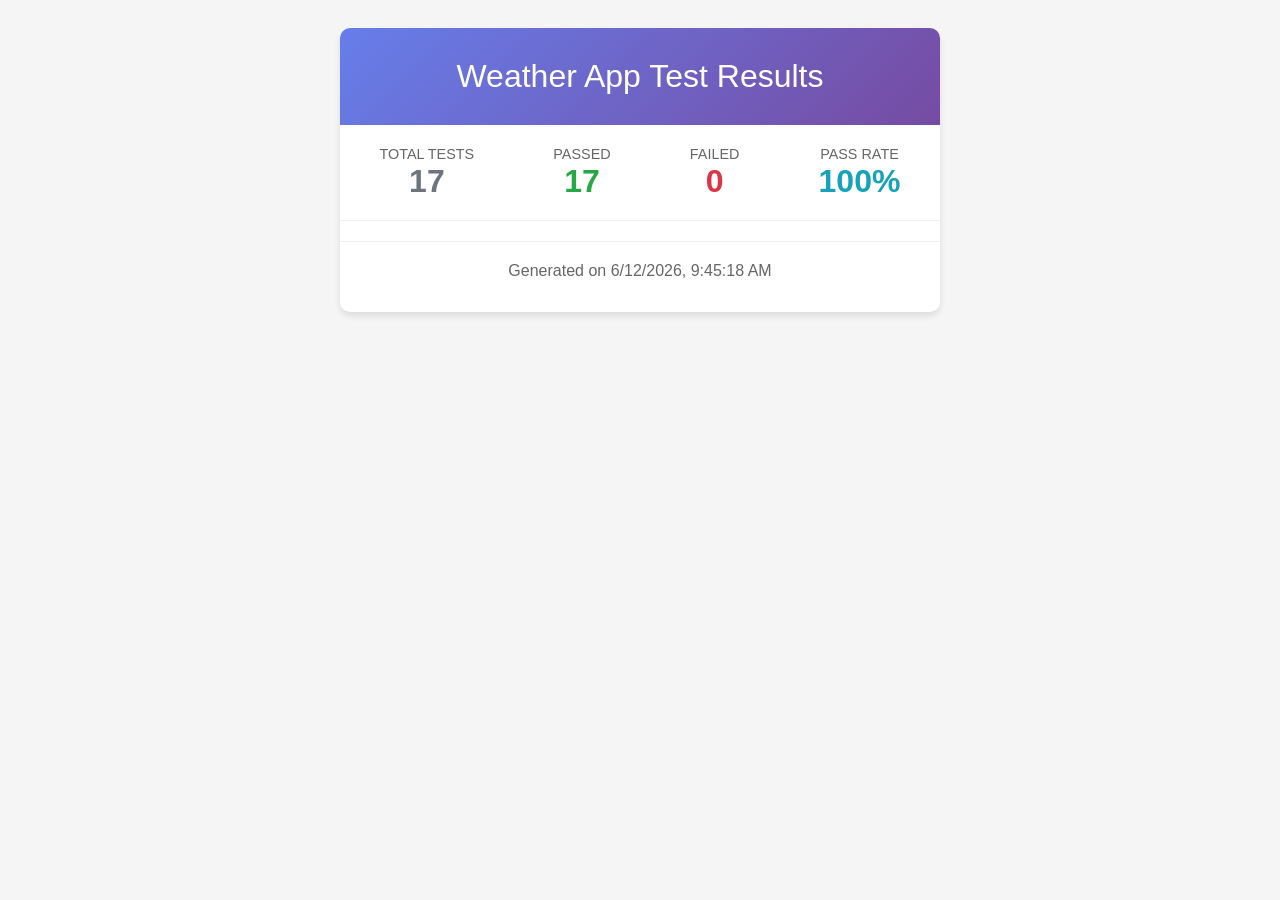
<file: lab/tests/test-results.html>
<!DOCTYPE html>
<html lang="en">
<head>
        <meta charset="UTF-8">
        <title>Weather App Test Results</title>
        <style>
                body {
                        font-family: 'Segoe UI', Tahoma, Geneva, Verdana, sans-serif;
                        background-color: #f5f5f5;
                        padding: 20px;
                }
                .container {
                        max-width: 600px;
                        margin: 0 auto;
                        background: white;
                        border-radius: 10px;
                        box-shadow: 0 4px 6px rgba(0,0,0,0.1);
                        overflow: hidden;
                        padding-bottom: 32px;
                }
                .header {
                        background: linear-gradient(135deg, #667eea 0%, #764ba2 100%);
                        color: white;
                        padding: 30px;
                        text-align: center;
                }
                .header h1 {
                        margin: 0;
                        font-size: 2em;
                        font-weight: 300;
                }
                .summary {
                        display: flex;
                        justify-content: space-around;
                        border-bottom: 1px solid #eee;
                }
                .summary-item {
                        padding: 20px;
                        text-align: center;
                }
                .summary-number {
                        display: block;
                        font-size: 2em;
                        font-weight: bold;
                }
                .passed { color: #28a745; }
                .failed { color: #dc3545; }
                .total { color: #6c757d; }
                .test-suites { color: #17a2b8; }
                .summary-label {
                        color: #666;
                        font-size: 0.9em;
                        text-transform: uppercase;
                }
                .timestamp {
                        text-align: center;
                        color: #666;
                        margin-top: 20px;
                        padding-top: 20px;
                        border-top: 1px solid #eee;
                }
        </style>
</head>
<body>
        <div class="container">
                <div class="header">
                        <h1>Weather App Test Results</h1>
                </div>
                <div class="summary">
                        <div class="summary-item">
                                <span class="summary-label">Total Tests</span>
                                <span class="summary-number total">17</span>
                        </div>
                        <div class="summary-item">
                                <span class="summary-label">Passed</span>
                                <span class="summary-number passed">17</span>
                        </div>
                        <div class="summary-item">
                                <span class="summary-label">Failed</span>
                                <span class="summary-number failed">0</span>
                        </div>
                        <div class="summary-item">
                                <span class="summary-label">Pass Rate</span>
                                <span class="summary-number test-suites">100%</span>
                        </div>
                </div>
                <div class="timestamp">
                        Generated on 6/12/2026, 9:45:18 AM
                </div>
        </div>
</body>
</html>
</file>
